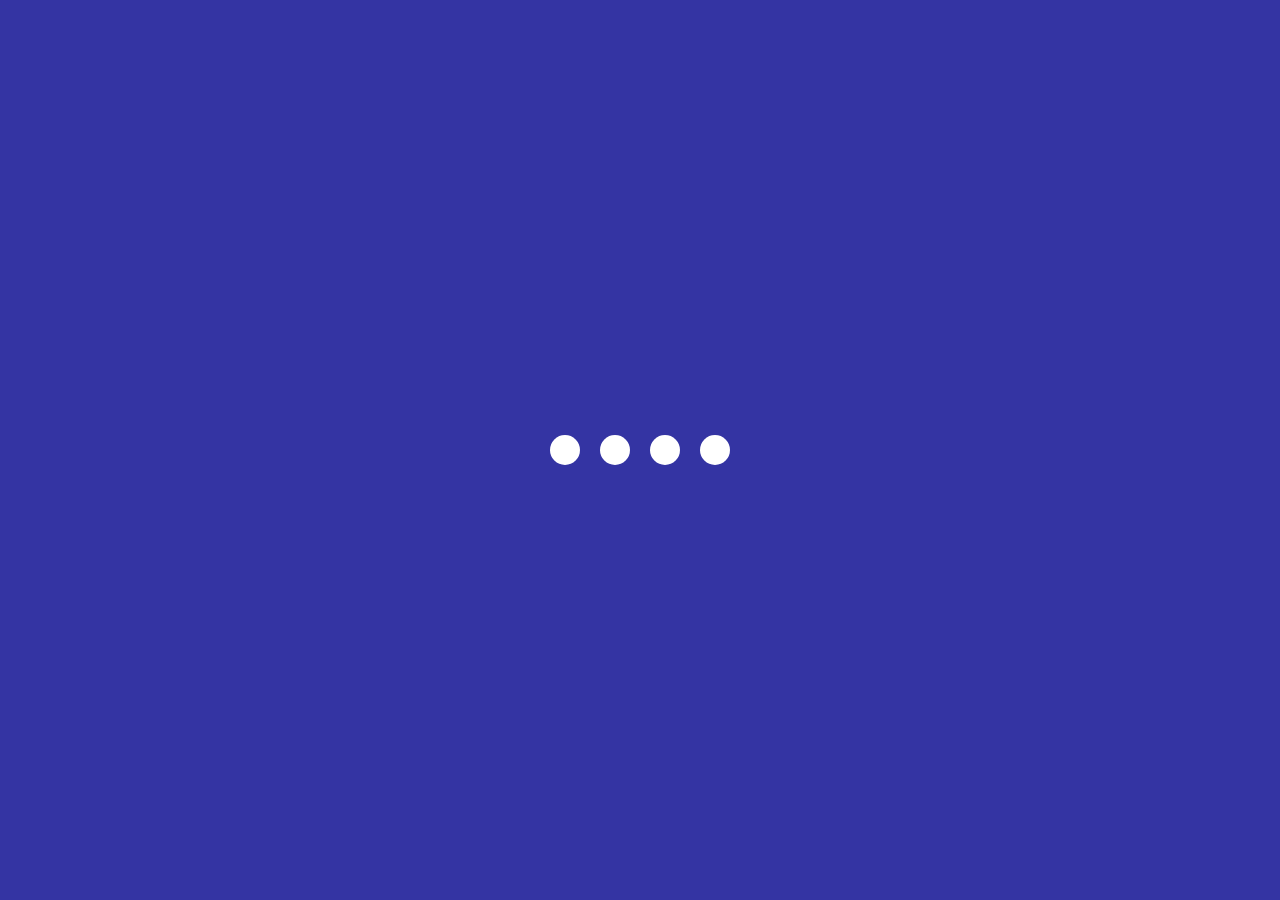
<file: 02.Creative Loading Animation/index.html>
<!DOCTYPE html>
<html lang="en">
<head>
    <meta charset="UTF-8">
    <meta name="viewport" content="width=device-width, initial-scale=1.0">
    <title>Loading Animation</title>
    <link rel="stylesheet" href="style.css">
</head>
<body>
    <section class="wrapper">
        <div class="loader">
            <div class="loading one"></div>
            <div class="loading two"></div>
            <div class="loading three"></div>
            <div class="loading four"></div>
        </div>
    </section>
</body>
</html>
</file>
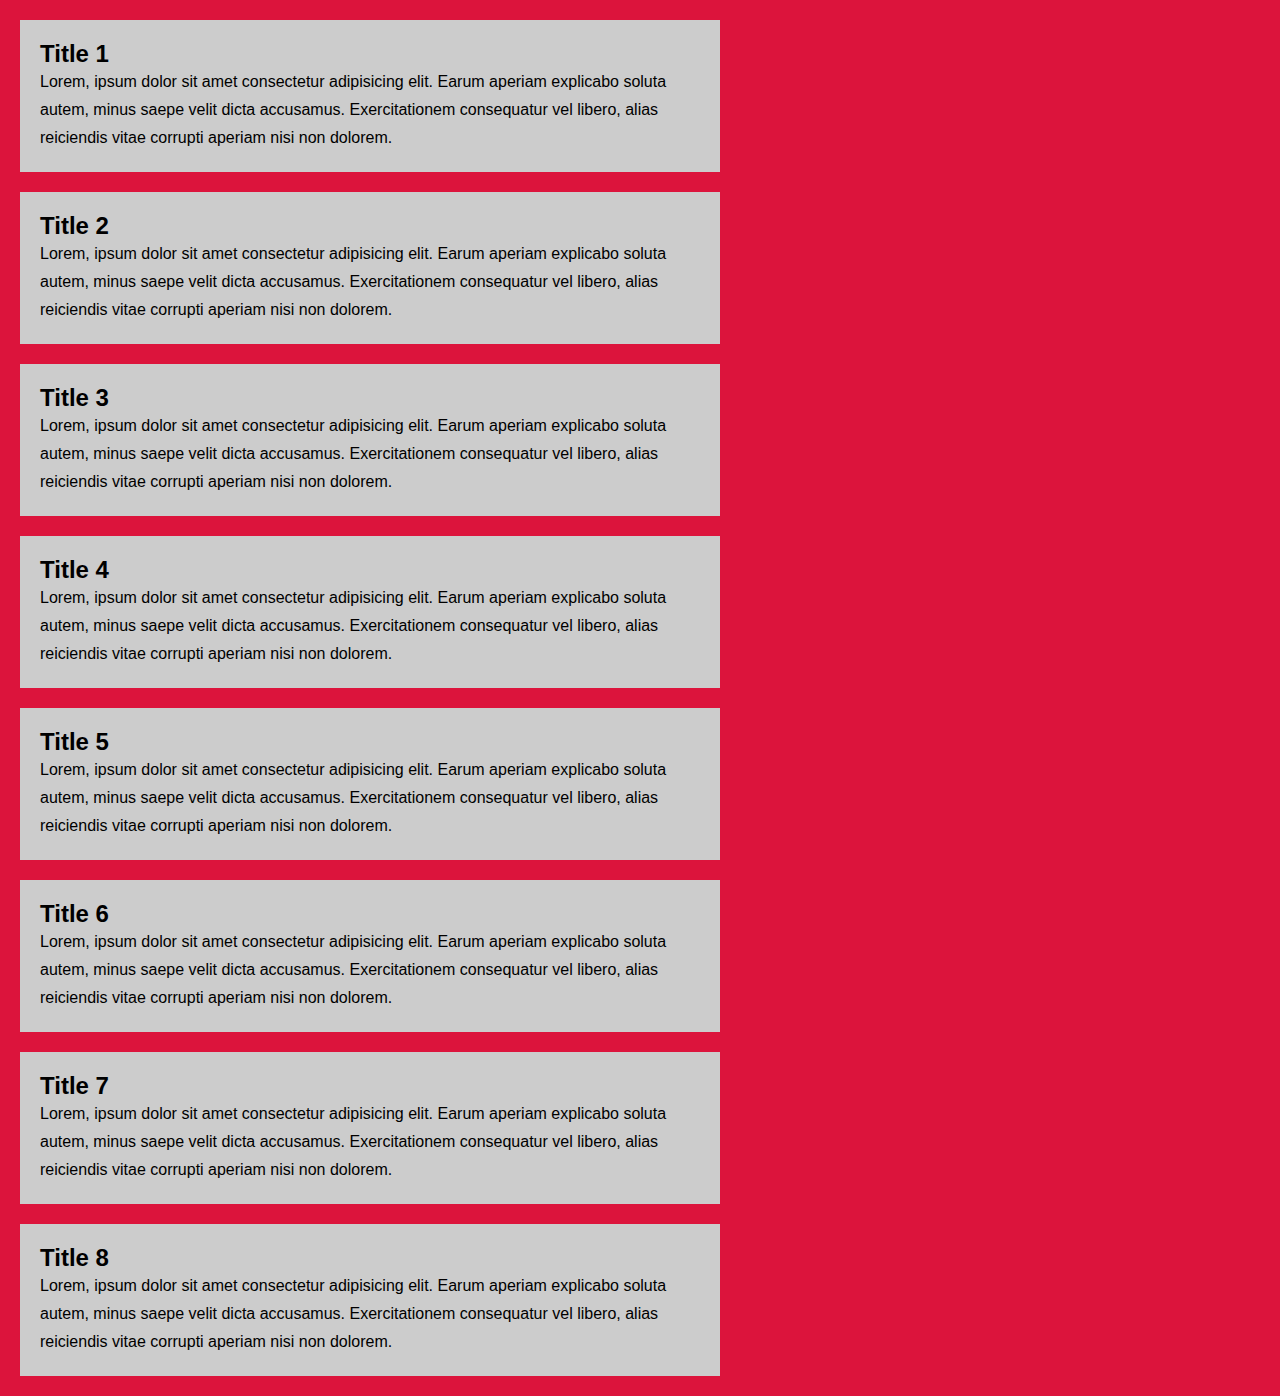
<file: 03.Custom Scrollbar/index.html>
<!DOCTYPE html>
<html lang="en">
<head>
    <meta charset="UTF-8">
    <meta name="viewport" content="width=device-width, initial-scale=1.0">
    <title>Custom Scrollbar</title>
    <link rel="stylesheet" href="style.css">
</head>
<body>
    <section>
        <div class="card">
            <h2 class="card-title">Title 1</h2>
            <p>Lorem, ipsum dolor sit amet consectetur adipisicing elit. 
               Earum aperiam explicabo soluta autem, 
               minus saepe velit dicta accusamus. Exercitationem consequatur vel libero, 
               alias reiciendis vitae corrupti aperiam nisi non dolorem.</p>
        </div>
        <div class="card">
            <h2 class="card-title">Title 2</h2>
            <p>Lorem, ipsum dolor sit amet consectetur adipisicing elit. 
               Earum aperiam explicabo soluta autem, 
               minus saepe velit dicta accusamus. Exercitationem consequatur vel libero, 
               alias reiciendis vitae corrupti aperiam nisi non dolorem.</p>
        </div>
        <div class="card">
            <h2 class="card-title">Title 3</h2>
            <p>Lorem, ipsum dolor sit amet consectetur adipisicing elit. 
               Earum aperiam explicabo soluta autem, 
               minus saepe velit dicta accusamus. Exercitationem consequatur vel libero, 
               alias reiciendis vitae corrupti aperiam nisi non dolorem.</p>
        </div>
        <div class="card">
            <h2 class="card-title">Title 4</h2>
            <p>Lorem, ipsum dolor sit amet consectetur adipisicing elit. 
               Earum aperiam explicabo soluta autem, 
               minus saepe velit dicta accusamus. Exercitationem consequatur vel libero, 
               alias reiciendis vitae corrupti aperiam nisi non dolorem.</p>
        </div>
        <div class="card">
            <h2 class="card-title">Title 5</h2>
            <p>Lorem, ipsum dolor sit amet consectetur adipisicing elit. 
               Earum aperiam explicabo soluta autem, 
               minus saepe velit dicta accusamus. Exercitationem consequatur vel libero, 
               alias reiciendis vitae corrupti aperiam nisi non dolorem.</p>
        </div>
        <div class="card">
            <h2 class="card-title">Title 6</h2>
            <p>Lorem, ipsum dolor sit amet consectetur adipisicing elit. 
               Earum aperiam explicabo soluta autem, 
               minus saepe velit dicta accusamus. Exercitationem consequatur vel libero, 
               alias reiciendis vitae corrupti aperiam nisi non dolorem.</p>
        </div>
        <div class="card">
            <h2 class="card-title">Title 7</h2>
            <p>Lorem, ipsum dolor sit amet consectetur adipisicing elit. 
               Earum aperiam explicabo soluta autem, 
               minus saepe velit dicta accusamus. Exercitationem consequatur vel libero, 
               alias reiciendis vitae corrupti aperiam nisi non dolorem.</p>
        </div>
        <div class="card">
            <h2 class="card-title">Title 8</h2>
            <p>Lorem, ipsum dolor sit amet consectetur adipisicing elit. 
               Earum aperiam explicabo soluta autem, 
               minus saepe velit dicta accusamus. Exercitationem consequatur vel libero, 
               alias reiciendis vitae corrupti aperiam nisi non dolorem.</p>
        </div>
    </section>
</body>
</html>
</file>
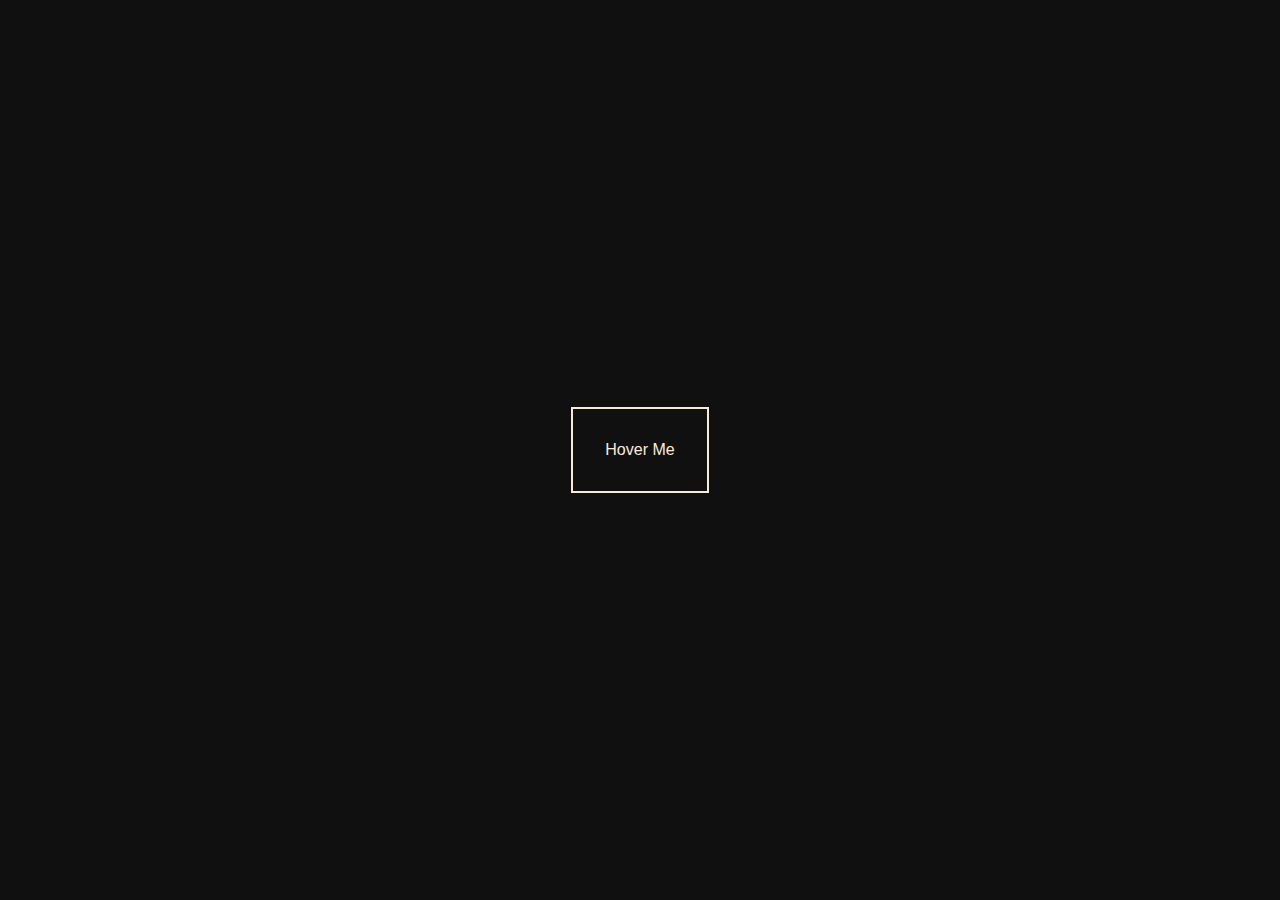
<file: 05.Top 5 Creative Buttons/btn1/index.html>
<!DOCTYPE html>
<html lang="en">
<head>
    <meta charset="UTF-8">
    <meta name="viewport" content="width=device-width, initial-scale=1.0">
    <title>Btn 1</title>
    <link rel="stylesheet" href="style.css">
</head>
<body>
    <section class="container">
        <a href="">Hover Me</a>
    </section>
</body>
</html>
</file>
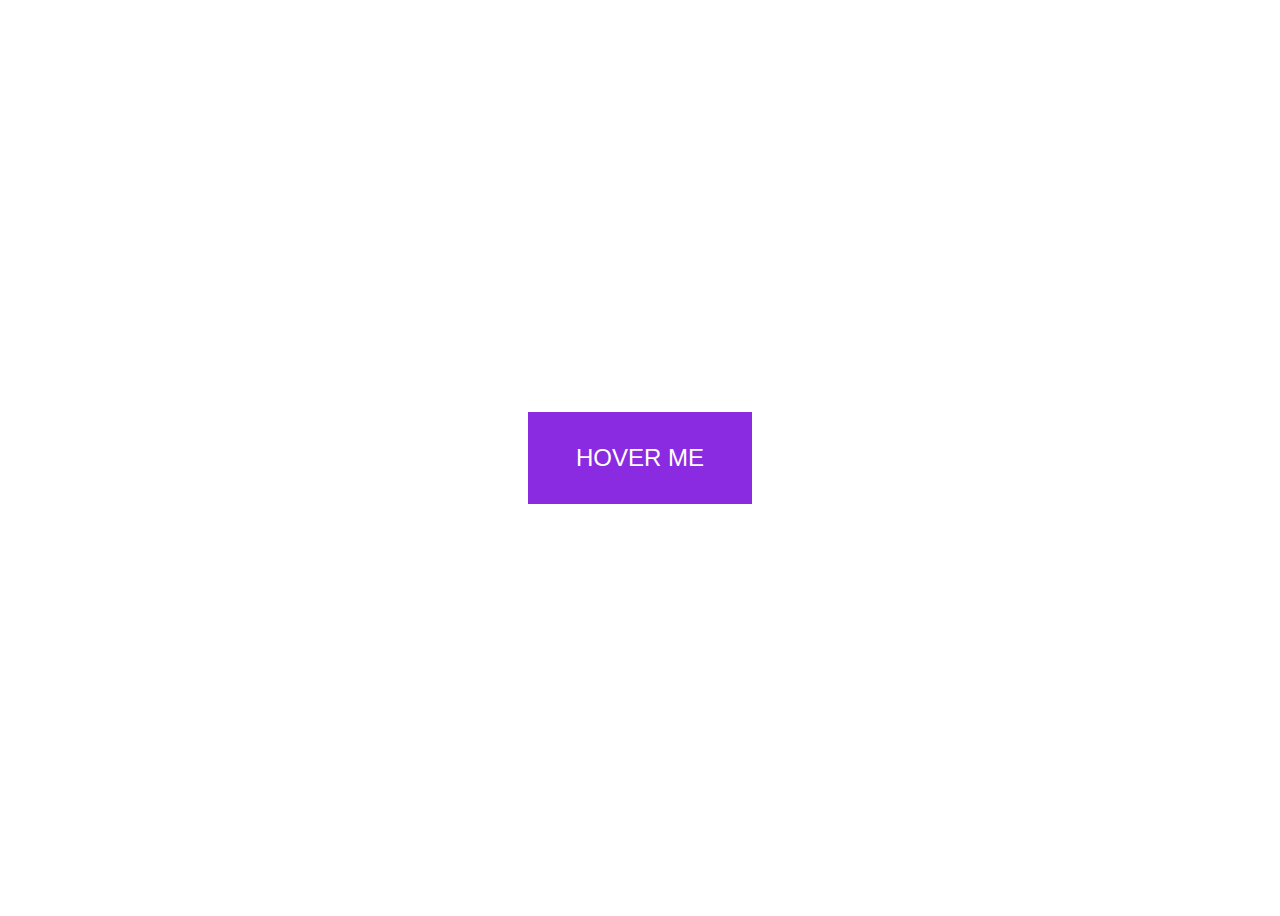
<file: 05.Top 5 Creative Buttons/btn2/index.html>
<!DOCTYPE html>
<html lang="en">
<head>
    <meta charset="UTF-8">
    <meta name="viewport" content="width=device-width, initial-scale=1.0">
    <title>Btn 2</title>
    <link rel="stylesheet" href="style.css">
</head>
<body>
    <a href="">Hover Me</a>
</body>
</html>
</file>
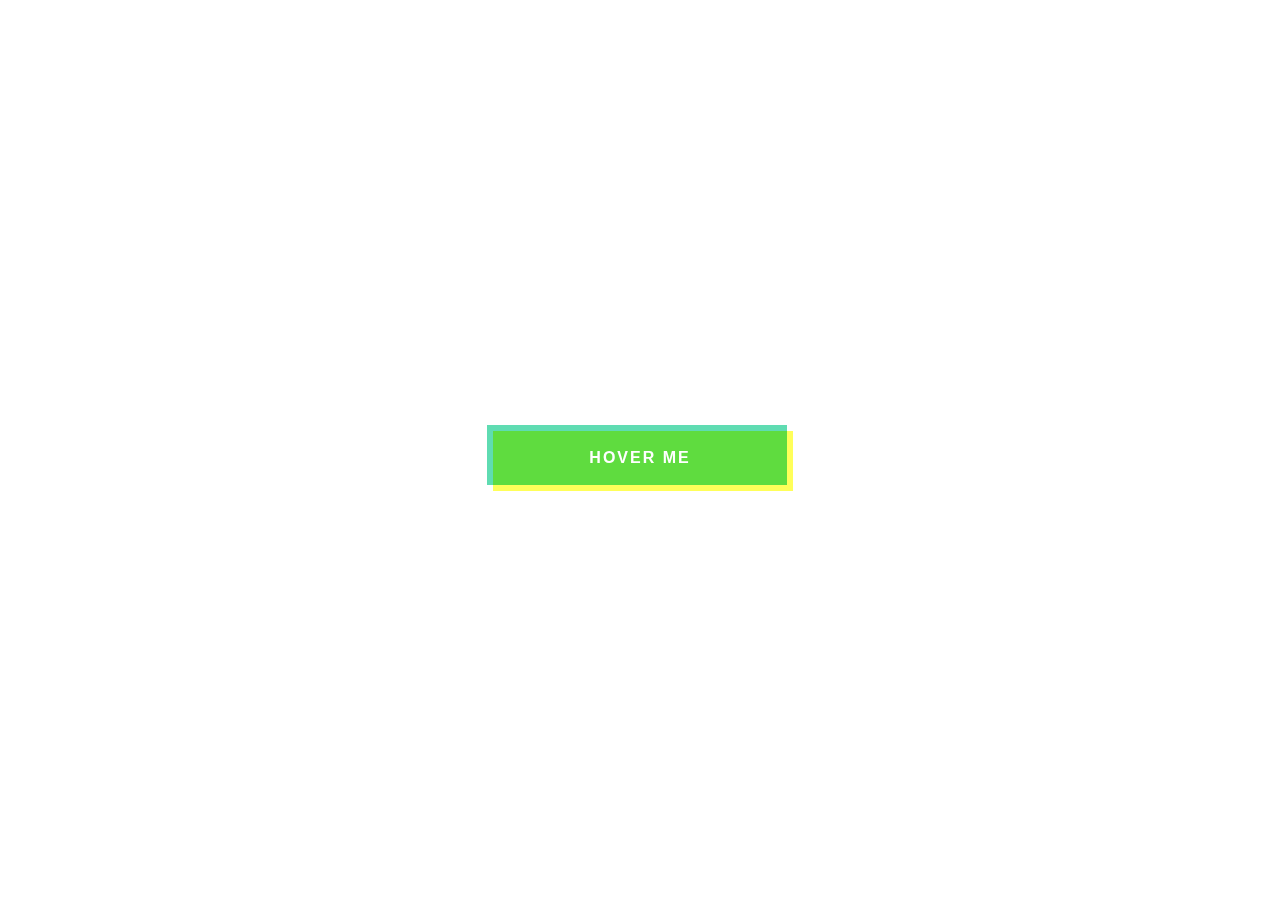
<file: 05.Top 5 Creative Buttons/btn3/index.html>
<!DOCTYPE html>
<html lang="en">
<head>
    <meta charset="UTF-8">
    <meta name="viewport" content="width=device-width, initial-scale=1.0">
    <title>Btn 3</title>
    <link rel="stylesheet" href="style.css">
</head>
<body>
    <a href="">Hover Me</a>
</body>
</html>
</file>
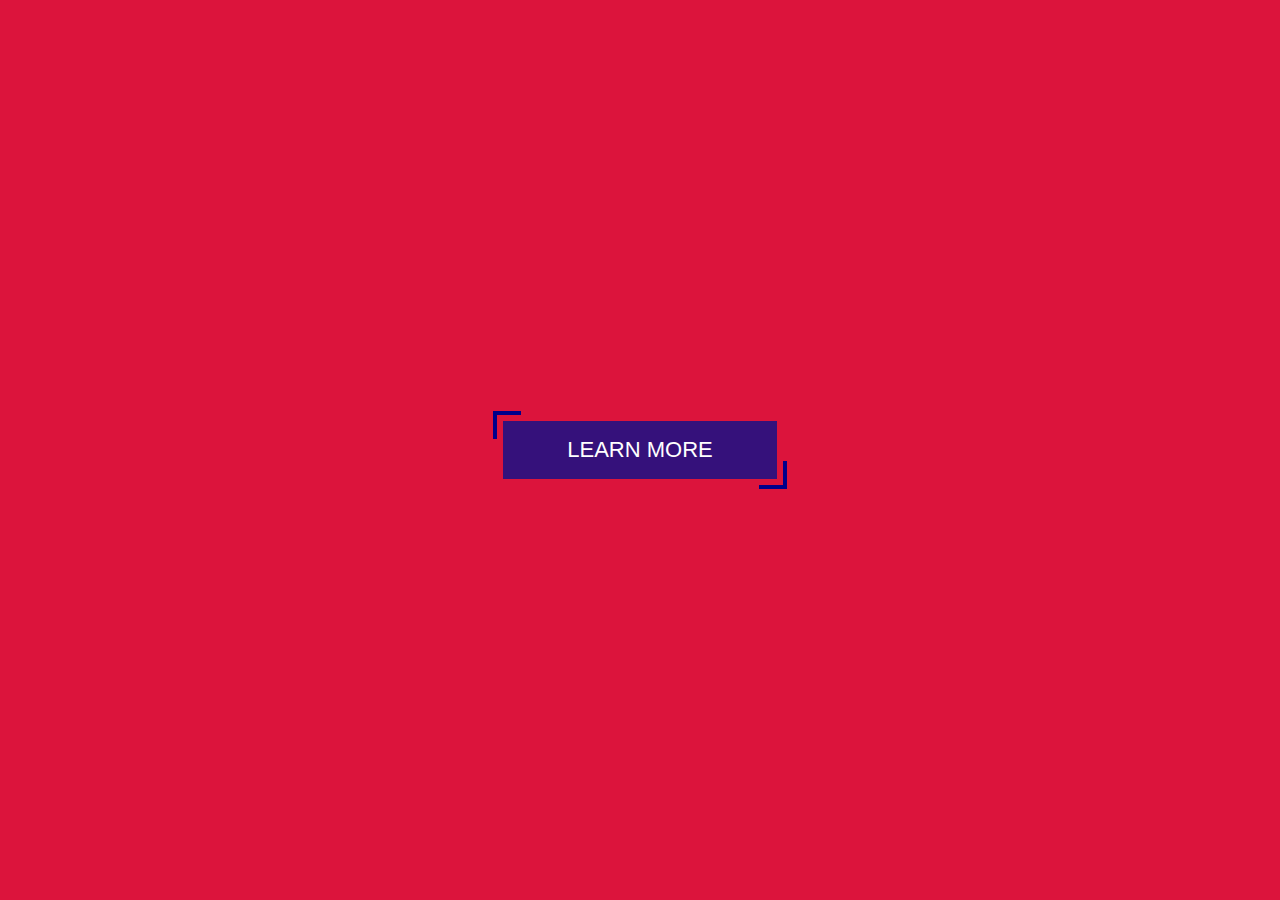
<file: 05.Top 5 Creative Buttons/btn4/index.html>
<!DOCTYPE html>
<html lang="en">
<head>
    <meta charset="UTF-8">
    <meta name="viewport" content="width=device-width, initial-scale=1.0">
    <title>Btn 4</title>
    <link rel="stylesheet" href="style.css">
</head>
<body>
    <section class="container">
        <button class="btn">Learn More</button>
    </section>
</body>
</html>
</file>
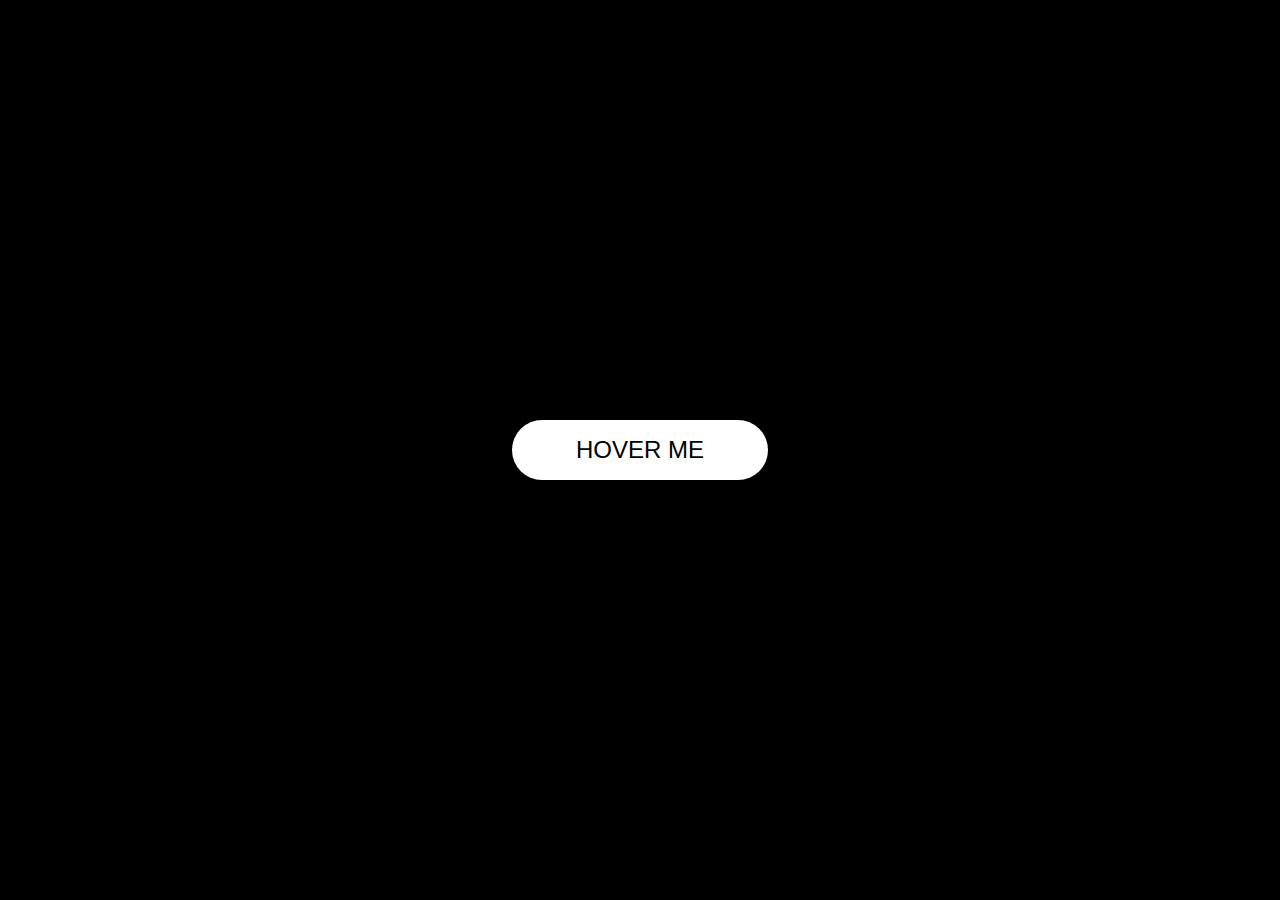
<file: 05.Top 5 Creative Buttons/btn5/index.html>
<!DOCTYPE html>
<html lang="en">
<head>
    <meta charset="UTF-8">
    <meta name="viewport" content="width=device-width, initial-scale=1.0">
    <title>Btn 5</title>
    <link rel="stylesheet" href="style.css">
</head>
<body>
    <section class="container">
        <a href="">Hover Me</a>
    </section>
</body>
</html>
</file>
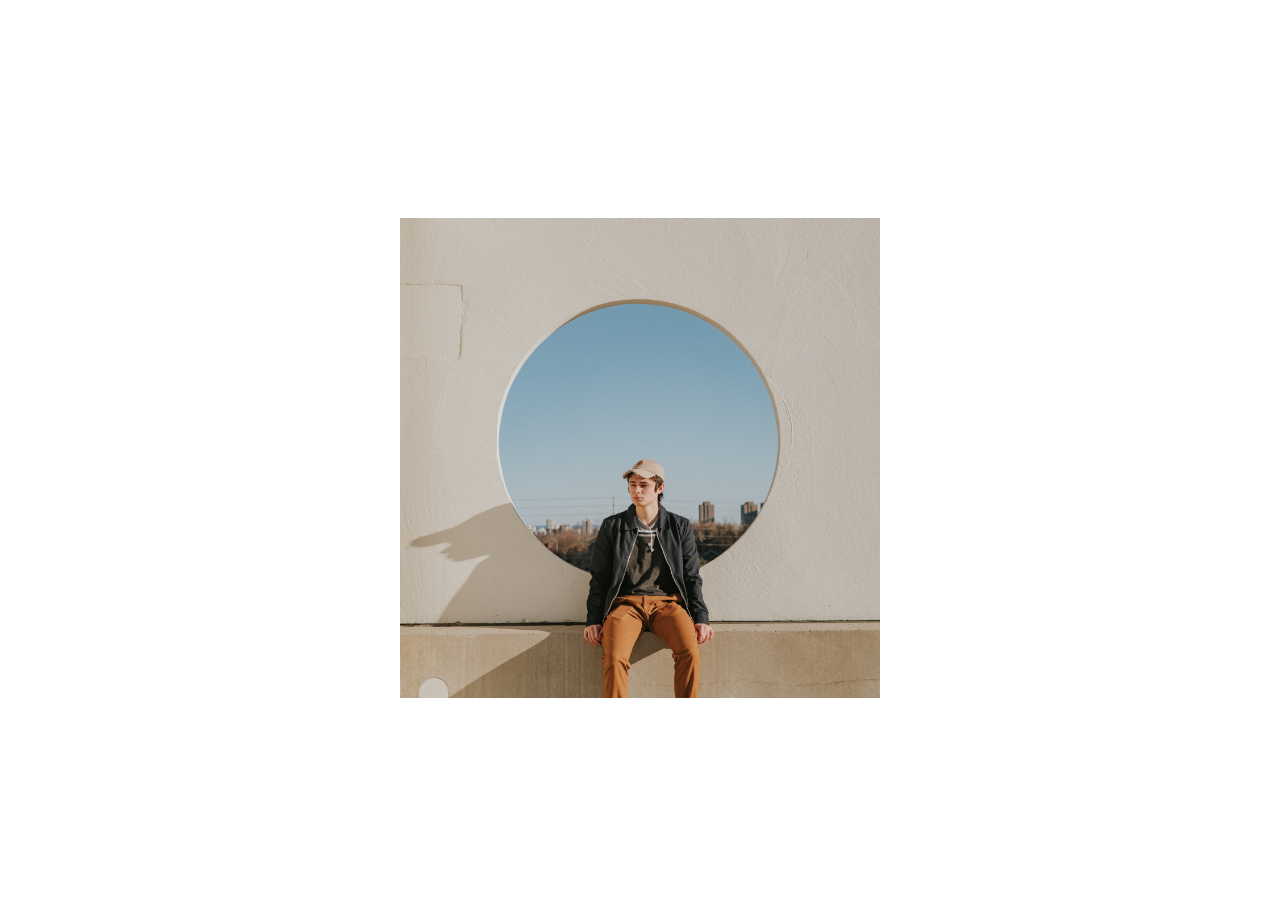
<file: 07.Creative Image Hover Effects/01.Effect 1/index.html>
<!DOCTYPE html>
<html lang="en">
<head>
    <meta charset="UTF-8">
    <meta name="viewport" content="width=device-width, initial-scale=1.0">
    <title>Effect 1</title>
    <link rel="stylesheet" href="style.css">
</head>
<body>
    <section class="container">
        <img src="rayul-_M6gy9oHgII-unsplash.jpg">
        <article class="content">
            <h1>Welcome To The Real World 😉</h1>
            <h4>Write Your Content Here 🔥</h4>
        </article>
    </section>
</body>
</html>
</file>
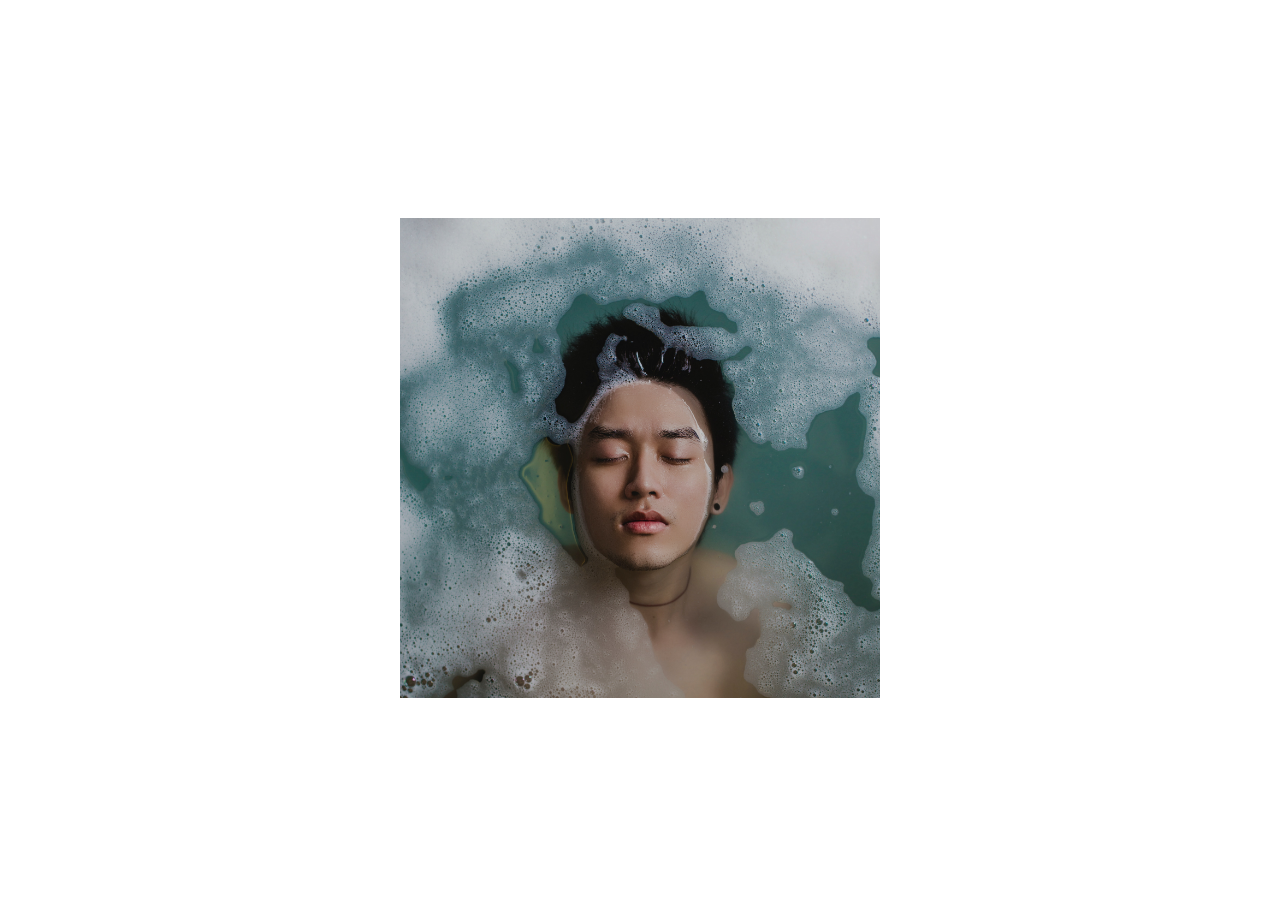
<file: 07.Creative Image Hover Effects/02.Effect 2/index.html>
<!DOCTYPE html>
<html lang="en">
<head>
    <meta charset="UTF-8">
    <meta name="viewport" content="width=device-width, initial-scale=1.0">
    <title>Effect 2</title>
    <link rel="stylesheet" href="style.css">
</head>
<body>
    <section class="container">
        <img src="hisu-lee-2qvxIr_DXGo-unsplash.jpg">
        <article class="content">
            <h1>Card Title 🔥</h1>
            <h4>Content Goes Here 🤲</h4>
        </article>
    </section>
</body>
</html>
</file>
<file: 02.Creative Loading Animation/style.css>
*{
    margin: 0;
    padding: 0;
    box-sizing: border-box;
}
body{
    background: #00008bcb;
}
.wrapper{
    display: flex;
    justify-content: center;
    align-items: center;
    min-height: 100vh;
}
.wrapper .loader{
    display: flex;
    justify-content: space-evenly;
    padding: 0 20px;
}
.loader .loading{
    background: white;
    width: 30px;
    height: 30px;
    border-radius: 50px;
    margin: 0 10px;
    animation: Load 0.8s ease infinite;
}
.loader .loading.one{
    animation-delay: 0.3s;
}
.loader .loading.two{
    animation-delay: 0.4s;
}
.loader .loading.three{
    animation-delay: 0.5s;
}

@keyframes Load {
    0%{
        width: 30px;
        height: 30px;
    }
    50%{
        width: 20px;
        height: 20px;
    }
}
</file>
<file: 03.Custom Scrollbar/style.css>
*{
    padding: 0;
    margin: 0;
    box-sizing: border-box;
    font-family: sans-serif;
}
body{
    background-color: crimson;
}
.card{
    width: 700px;
    background: #ccc;
    padding: 20px;
    margin: 20px;
    font-family: sans-serif;
    line-height: 28px;
}
/*Scrollbar*/
::-webkit-scrollbar{
    background-color: teal;
    width: 10px;
    /* border: 2px dashed white; */
}
::-webkit-scrollbar-thumb{
    background: linear-gradient(#0093E9, #80D0C7);
    border-radius: 100px;

}
</file>
<file: 05.Top 5 Creative Buttons/btn1/style.css>
* {
    padding: 0;
    margin: 0;
    box-sizing: border-box;
}
.container{
    display: flex;
    justify-content: center;
    align-items: center;
    height: 100vh;
    background: rgb(16, 16, 16);
    font-family: sans-serif;
}
a{
    text-decoration: none;
    color: antiquewhite;
    border: 2px solid antiquewhite;
    padding: 2rem 2rem;
    position: relative;
    overflow: hidden;
    transition: all 1s;
}
a::before{
    content: "DOWNLOAD";
    font-weight: bold;
    color: #000;
    background-color: antiquewhite;
    position: absolute;
    left: 0;
    top: 0;
    height: 100%;
    width: 100%;
    transform: translateY(-100%);
    transition: all 1s;
    /* center */
    display: flex;
    justify-content: center;
    align-items: center;
}
a:hover::before{
    transform: translateY(0);
}
</file>
<file: 05.Top 5 Creative Buttons/btn2/style.css>
body{
    height: 100vh;
    display: flex;
    justify-content: center;
    align-items: center;
    font-family: sans-serif;
}
a{
    padding: 2rem 3rem;
    background-color: blueviolet;
    text-transform: uppercase;
    color: #fff;
    font-size: 1.5rem;
    position: relative;
    text-decoration: none;
}
a::before{
    content: "button";
    position: absolute;
    top: 0;
    left: 0;
    width: 100%;
    height: 100%;
    background: crimson;
    /* Center */
    display: flex;
    justify-content: center;
    align-items: center;
    /* Let's provide our Rotation Animation */
    transform: rotateX(270deg);
    transform-origin: top;
    transition: all 0.5s;
}
a::after{
    content: "button";
    position: absolute;
    top: 0;
    left: 0;
    width: 100%;
    height: 100%;
    background: rgb(14, 231, 14);
    display: flex;
    justify-content: center;
    align-items: center;
    transform: rotateX(270deg);
    transform-origin: top;
    transition: all 0.5s;
    transition-delay: 0.25s;
}
a:hover:before,
a:hover:after{
    transform: rotateX(0);
}
</file>
<file: 05.Top 5 Creative Buttons/btn3/style.css>
body{
    height: 100vh;
    display: flex;
    justify-content: center;
    align-items: center;
    font-family: sans-serif;
}
a{
    width: 300px;
    height: 60px;
    text-decoration: none;
    text-transform: uppercase;
    background: transparent;
    text-align: center;
    line-height: 60px;
    font-weight: bold;
    letter-spacing: 2px;
    position: relative;
    transition: all 0.2s;
    color: #fff;
}
a:before{
    content: "";
    position: absolute;
    top: -3px;
    left: -3px;
    width: 100%;
    height: 100%;
    background: #06c988a4;
    z-index: -1;
    mix-blend-mode: multiply;   /*To Mix Color with Image (Very Powerful Tool) */
    transition: all 0.2s;
    transform-origin: top;
}
a:after{
    content: "";
    position: absolute;
    top: 3px;
    left: 3px;
    width: 100%;
    height: 100%;
    background: #ffff00a6;
    z-index: -1;
    mix-blend-mode: multiply;
    transition: all 0.2s;
    transform-origin: bottom;
}
a:hover:before{
    top: -6px;
    left: 0;
    /* Perspective mean how far object is away from the user*/
    transform: perspective(1000px) rotateX(75deg);
}
a:hover:after{
    top: 6px;
    left: 0;
    transform: perspective(1000px) rotateX(-75deg);
}
a:hover{
    color: black;
}
</file>
<file: 05.Top 5 Creative Buttons/btn4/style.css>
* {
    padding: 0;
    margin: 0;
    box-sizing: border-box;
}
.container{
    height: 100vh;
    display: flex;
    justify-content: center;
    align-items: center;
    font-family: sans-serif;
    background: crimson;
}
.btn{
    border: none;
    padding: 1rem 4rem;
    background: rgba(17, 17, 137, 0.824);
    color: white;
    font-size: 22px;
    text-transform: uppercase;
    cursor: pointer;
    position: relative;         /* Used usually with ::after and ::before*/
}
.btn:before{
    content: "";
    position: absolute;
    width: 24px;
    height: 24px;
    /* background: teal; */
    top: -10px;
    left: -10px;
    border-top: 4px solid darkblue;
    border-left: 4px solid darkblue;
    transition: all 0.25s;
}
.btn:hover:before,
.btn:hover:after{
    height: 100%;
    width: 100%;
}
.btn:after{
    content: "";
    position: absolute;
    width: 24px;
    height: 24px;
    /* background: teal; */
    bottom: -10px;
    right: -10px;
    border-bottom: 4px solid darkblue;
    border-right: 4px solid darkblue;
    transition: all 0.25s;
}
</file>
<file: 05.Top 5 Creative Buttons/btn5/style.css>
* {
    padding: 0;
    margin: 0;
    box-sizing: border-box;
}
.container{
    height: 100vh;
    display: flex;
    justify-content: center;
    align-items: center;
    font-family: sans-serif;
    background: #000;
}
a{
    position: relative;
    text-decoration: none;
    text-transform: uppercase;
    background: white;
    color: #000;
    padding: 1rem 4rem;
    border-radius: 100px;
    font-size: 1.5rem;
    transition: all 0.2s;
}
a:before{
    content: "";
    position: absolute;
    top: 0;
    left: 0;
    width: 100%;
    height: 100%;
    background: #fff;
    border-radius: 100px;
    transition: all 1s;
    z-index: -1;
}
a:hover:before{
    transform: scaleX(1.4) scaleY(1.6);
    opacity: 0;
}
a:hover{
    transform: translateX(-3px);
    box-shadow: 0 10px 20px rgba(0, 0, 0, 0.2);
}
a:active{
    transform: translateY(-1px);
    box-shadow: 0 5px 10px rgba(0, 0, 0, 0.2);
}
</file>
<file: 07.Creative Image Hover Effects/01.Effect 1/style.css>
body {
    height: 100vh;
    display: flex;
    justify-content: center;
    align-items: center;
    font-family: sans-serif;
}
.container{
    width: 30rem;
    height: 30rem;
    position: relative;
    overflow: hidden;
}
.container img{
    width: 100%;
    transition: all 1s;
}
.content {
    position: absolute;
    top: 0;
    left: 0;
    width: 100%;
    height: 100%;
    /* Center The Text */
    display: flex;
    flex-direction: column;
    justify-content: center;
    align-items: center;
    color: white;
    transition: all 1s;
    background: rgb(23, 23, 23);
    transform: translateX(-100%);
}
.container:hover .content{
    transform: translateX(0);
}
.container:hover img{
    transform: translateX(100%);
}
</file>
<file: 07.Creative Image Hover Effects/02.Effect 2/style.css>
body {
    height: 100vh;
    display: flex;
    justify-content: center;
    align-items: center;
    font-family: sans-serif;
}
.container{
    width: 30rem;
    height: 30rem;
    position: relative;
    overflow: hidden;
}
.container img{
    width: 100%;
    transition: all 0.5s;
}
.content{
    position: absolute;
    bottom: 0;
    left: 0;
    height: 25%;
    width: 100%;
    /* Center */
    display: flex;
    flex-direction: column;
    justify-content: center;
    align-items: center;
    color: white;
    transition: all 0.5s;
    background: rgb(23, 23, 23);
    transform: translateY(100%);
}
.container:hover .content{
    transform: translateY(0);
}
.container:hover img{
    transform: translateY(-25%);
}
</file>
